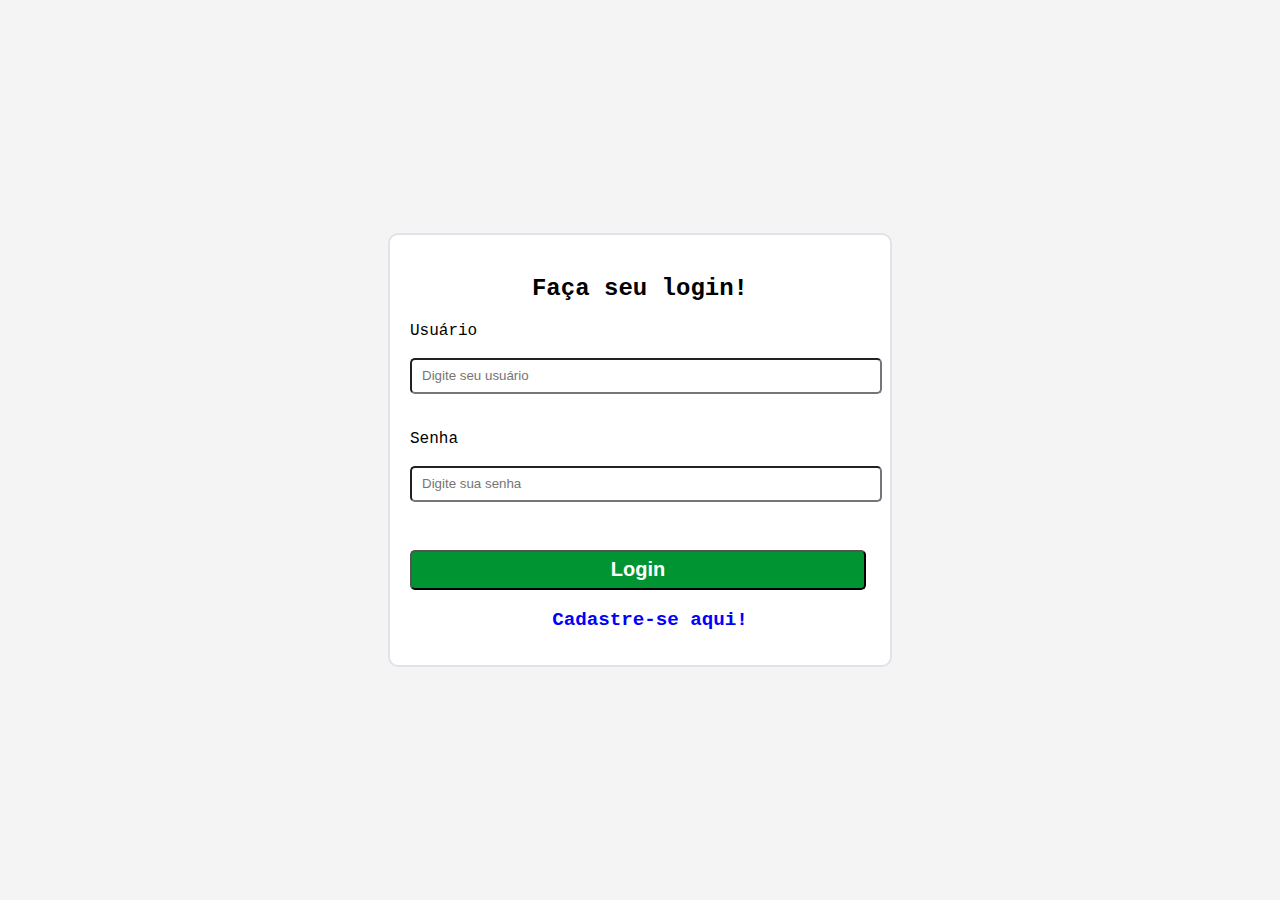
<file: index.html>
<!DOCTYPE html>
<html lang="en">

<head>
  <meta charset="UTF-8">
  <meta name="viewport" content="width=device-width, initial-scale=1.0">
  <meta http-equiv="X-UA-Compatible" content="ie=edge">
  <title>First Crud - JavaScript</title>
  <link rel="stylesheet" href="/style/style.css">
</head>

<body>
  <div>
    <div class="header">
      <button type="submit" id="singout" onclick="singOut()">Sair</button>
      <button onclick="redirectRegisterWithToken()">Novo Usuário</button>
    </div>
    <div class="content">
      <table>
        <thead>
          <tr>
            <th>Id</th>
            <th>Nome</th>
            <th>Email</th>
            <th>CPF</th>
            <th>Usuário</th>
            <th>Editar</th>
            <th>Deletar</th>
          </tr>
        </thead>
        <tbody id="tbody">
        </tbody>
      </table>
    </div>
  </div>
  <script src="script/index.js"></script>
</body>

</html>
</file>
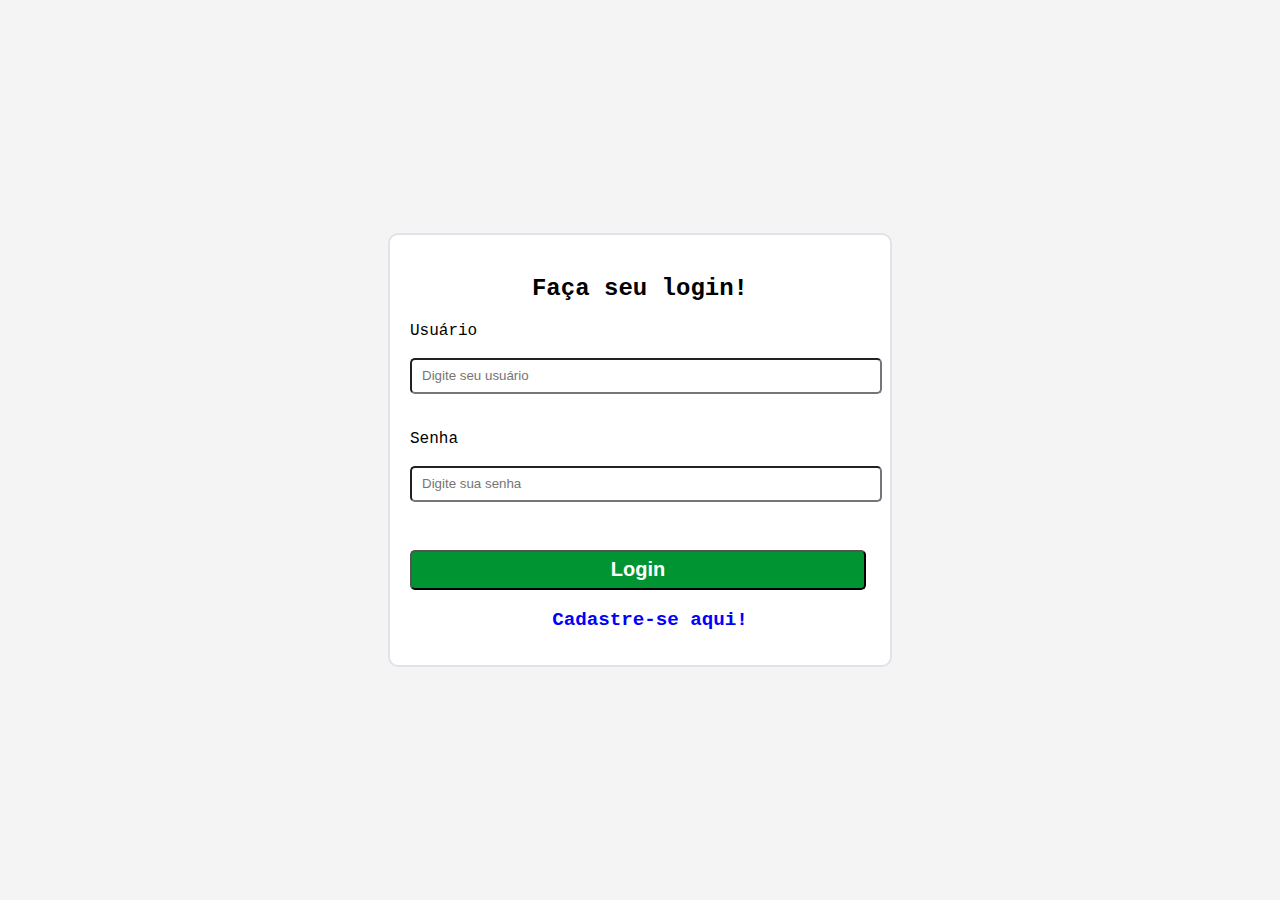
<file: edit.html>
<!DOCTYPE html>
<html lang="en">

<head>
  <meta charset="UTF-8">
  <meta name="viewport" content="width=device-width, initial-scale=1.0">
  <meta http-equiv="X-UA-Compatible" content="ie=edge">
  <title>First Crud - JavaScript</title>
  <link rel="stylesheet" href="style/style.css">
</head>

<body>
  <div class="header">
    <button type="submit" id="singout" onclick="singOut()">Sair</button>
  </div>
  <div class="container-register">
    <div class="box-edit">
      <h2>Edite o usuário!</h2>
      <form action="" class="left" name="edit-user">
        <label for="">Nome completo</label><br><br>
        <input type="text" name="fullname" id="fullname" placeholder="Digite seu nome completo"><br><br><br>
        <label for="">CPF</label><br><br>
        <input type="text" name="cpf" id="cpf" placeholder="Digite seu CPF"><br><br><br>
        <label for="">E-mail</label><br><br>
        <input type="email" name="email" id="email" placeholder="Digite seu e-mail">

        <br><br>
        <button class="button-double button-green" type="submit">Salvar</button>
        <button class="button-double button-red" type="reset" onclick="redirectIndex()">Cancelar</button>
      </form>
    </div>
  </div>
  <script src="script/index-edit.js"></script>
</body>

</html>
</file>
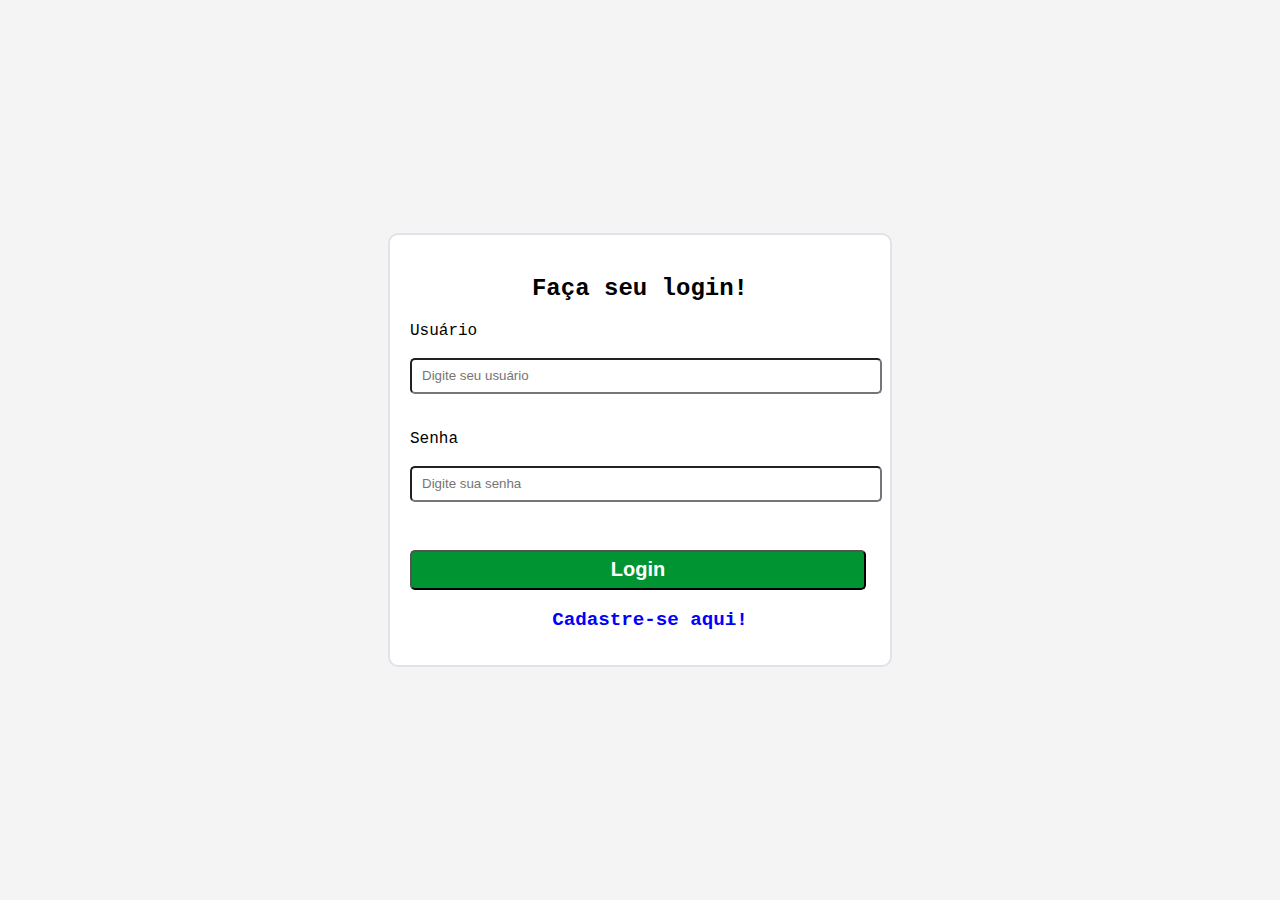
<file: login.html>
<!DOCTYPE html>
<html lang="en">
<head>
  <meta charset="UTF-8">
  <meta name="viewport" content="width=device-width, initial-scale=1.0">
  <meta http-equiv="X-UA-Compatible" content="ie=edge">
  <title>First Crud - JavaScript</title>
  <link rel="stylesheet" href="style/style.css">
</head>
<body>
  <div class="container">
    <div class="box-login">
      <h2>Faça seu login!</h2>
      <form action="" class="left" name="login">
        <label for="">Usuário</label><br><br>
        <input type="text" name="username" id="username" placeholder="Digite seu usuário"><br><br><br>

        <label for="">Senha</label><br><br>
        <input type="password" name="password" id="password" placeholder="Digite sua senha">

        <br><br>
        <button class="button-green" type="submit" id="btnLogin">Login</button>
        <p class="register-label" onclick="redirectRegister()">Cadastre-se aqui!</p>
      </form>
    </div>
  </div>
  <script src="script/index-login.js"></script>
</body>
</html>
</file>
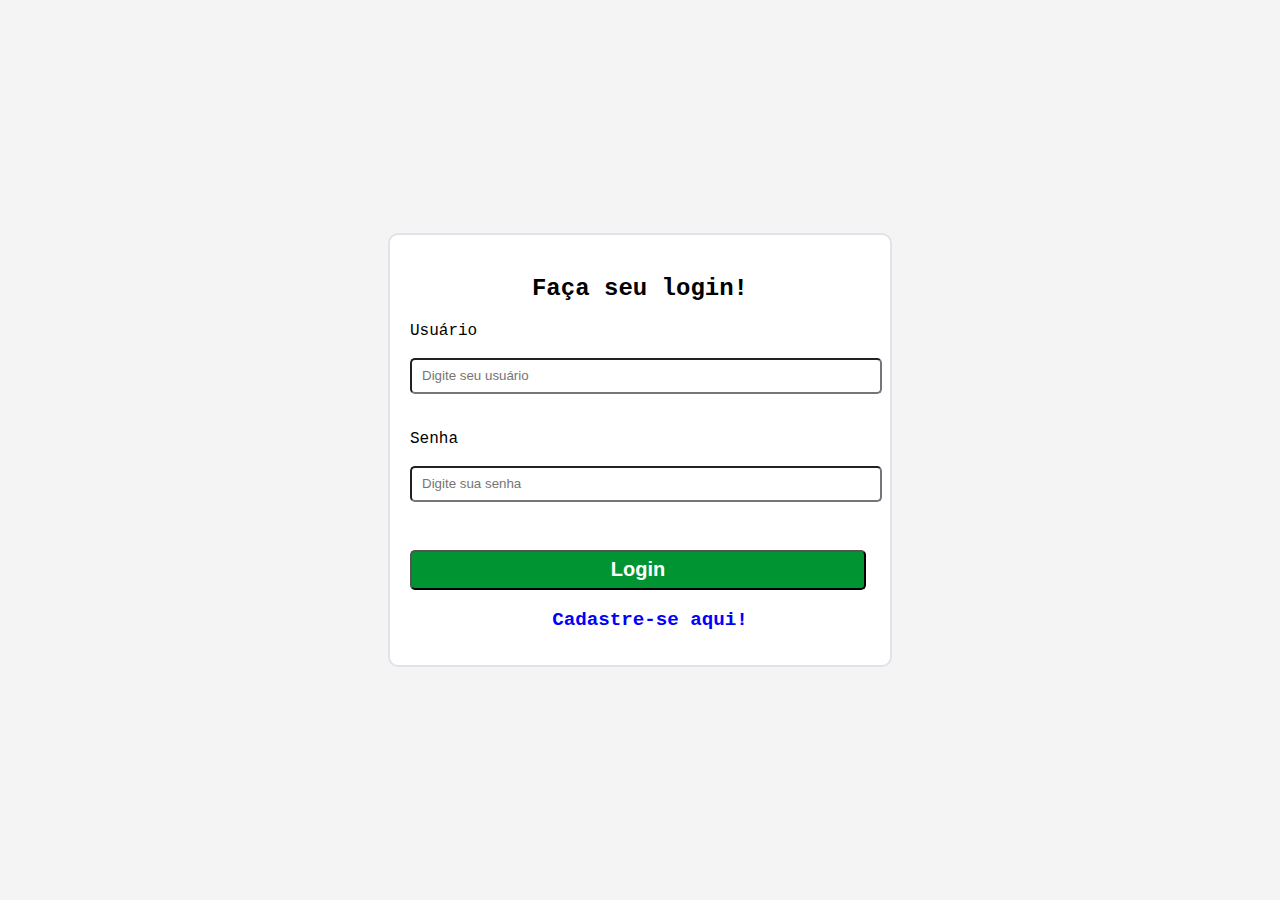
<file: register-with-token.html>
<!DOCTYPE html>
<html lang="en">

<head>
  <meta charset="UTF-8">
  <meta name="viewport" content="width=device-width, initial-scale=1.0">
  <meta http-equiv="X-UA-Compatible" content="ie=edge">
  <title>First Crud - JavaScript</title>
  <link rel="stylesheet" href="style/style.css">
</head>

<body>
  <div class="header">
    <button type="submit" id="singout" onclick="singOut()">Sair</button>
  </div>
  <div class="container-register">
    <div class="box-register">
      <h2>Cadastre-se!</h2>
      <form action="" class="left" name="register">
        <label for="">Nome completo</label><br><br>
        <input type="text" name="fullname" id="fullname" placeholder="Digite seu nome completo"><br><br><br>
        <label for="">CPF</label><br><br>
        <input type="text" name="cpf" id="cpf" placeholder="Digite seu CPF"><br><br><br>
        <label for="">E-mail</label><br><br>
        <input type="email" name="email" id="email" placeholder="Digite seu e-mail"><br><br><br>
        <label for="">Usuário</label><br><br>
        <input type="text" name="username" id="username" placeholder="Digite seu usuário"><br><br><br>
        <label for="">Senha</label><br><br>
        <input type="password" name="password" id="password" placeholder="Digite sua senha">

        <br><br>
        <button class="button-double button-green" type="submit">Cadastrar</button>
        <button class="button-double button-red" type="reset" onclick="redirectIndex()">Cancelar</button>
      </form>
    </div>
  </div>
  <script src="script/index-register-with-token.js"></script>
</body>

</html>
</file>
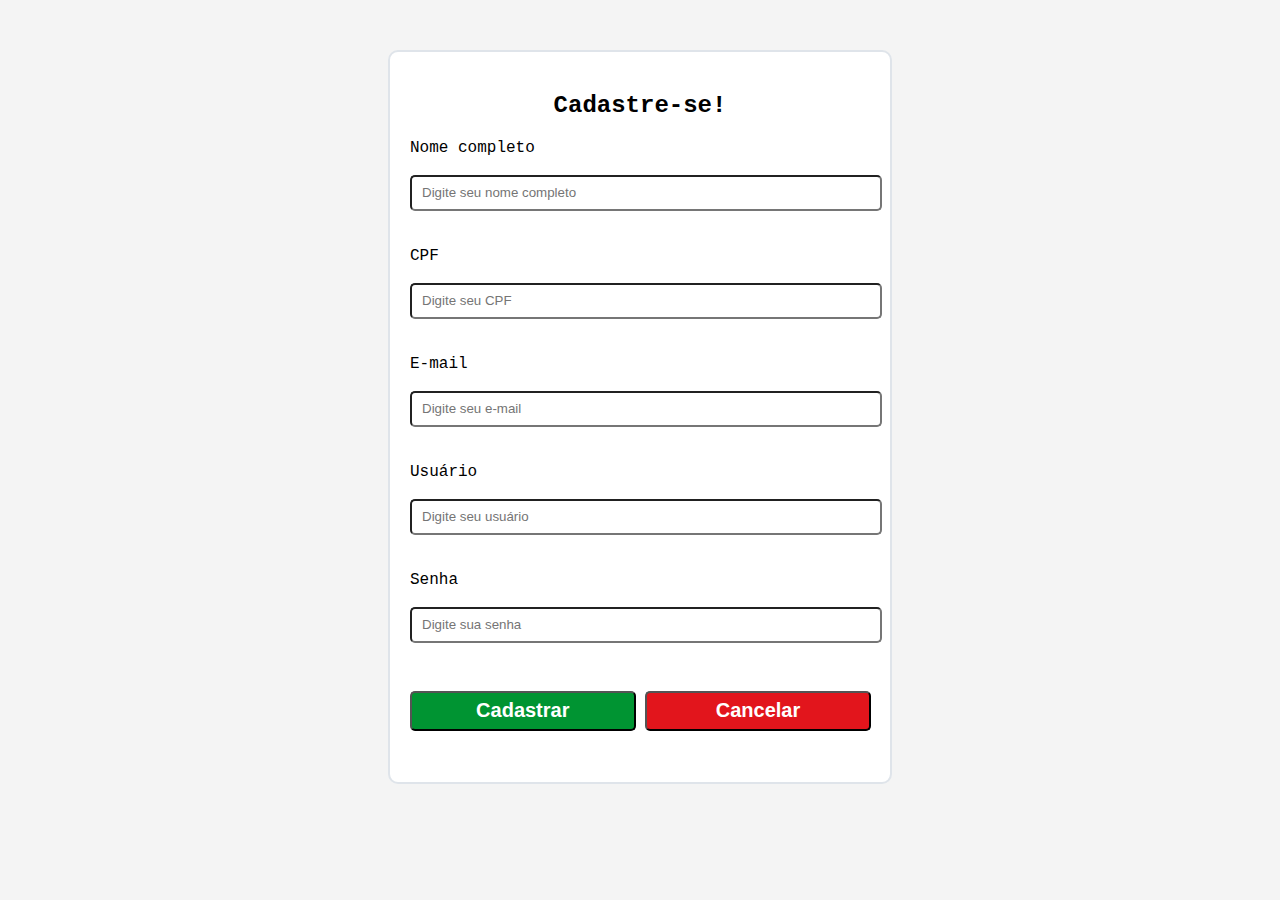
<file: register.html>
<!DOCTYPE html>
<html lang="en">
<head>
  <meta charset="UTF-8">
  <meta name="viewport" content="width=device-width, initial-scale=1.0">
  <meta http-equiv="X-UA-Compatible" content="ie=edge">
  <title>First Crud - JavaScript</title>
  <link rel="stylesheet" href="style/style.css">
</head>
<body>
  <div class="container-register">
    <div class="box-register">
      <h2>Cadastre-se!</h2>
      <form action="" class="left" name="register">
        <label for="">Nome completo</label><br><br>
        <input type="text" name="fullname" id="fullname" placeholder="Digite seu nome completo"><br><br><br>
        <label for="">CPF</label><br><br>
        <input type="text" name="cpf" id="cpf" placeholder="Digite seu CPF"><br><br><br>
        <label for="">E-mail</label><br><br>
        <input type="email" name="email" id="email" placeholder="Digite seu e-mail"><br><br><br>
        <label for="">Usuário</label><br><br>
        <input type="text" name="username" id="username" placeholder="Digite seu usuário"><br><br><br>
        <label for="">Senha</label><br><br>
        <input type="password" name="password" id="password" placeholder="Digite sua senha">

        <br><br>
        <button class="button-double button-green" type="submit">Cadastrar</button>
        <button class="button-double button-red" type="reset" onclick="redirectLogin()">Cancelar</button>
      </form>
    </div>
  </div>
  <script src="script/index-register.js"></script>
</body>
</html>
</file>
<file: style/style.css>
body {
  margin: 0px;
  font-family: 'Courier New', Courier, monospace;
  background-color: #f4f4f4;
}

input {
  width: 95%;
  height: 30px;
  border-radius: 5px;
  padding-left: 10px;
}

button {
  width: 95%;
  height: 40px;
  margin-top: 30px;
  border-radius: 5px;
  color: white;
  font-weight: bold;
  font-size: 20px;
  align-items: center;
}

h2 {
  text-align: center;
  padding-top: 20px;
}

.header {
  width: 95%;
  display: flex;
  flex-direction: row-reverse;
  align-items: flex-end;
}

.header button {
  color: black;
  width: 200px;
  margin: 15px;
}

.header input {
  width: 200px;
}

.content {
  margin: 50px;
}

.content button {
  color: black;
}

.container {
  width: 100vw;
  height: 100vh;
  display: flex;
  flex-direction: row;
  justify-content: center;
  align-items: center;
}

.container-register {
  width: 100%;
  height: 100%;
  display: flex;
  flex-direction: row;
  justify-content: center;
  align-items: center;
}

.box-register {
  width: 500px;
  height: 730px;
  background: #fff;
  border-radius: 10px;
  border: 2px solid #dfe4ea;
  margin: 50px 0 50px 0;
}

.box-edit {
  width: 500px;
  height: 500px;
  background: #fff;
  border-radius: 10px;
  border: 2px solid #dfe4ea;
}

.box-login {
  width: 500px;
  height: 430px;
  background: #fff;
  border-radius: 10px;
  border: 2px solid #dfe4ea;
}

.register-label {
  text-align: center; 
  color: blue; 
  font-weight: bold; 
  font-size: larger;
}


.left {
  margin-left: 20px;
  margin-top: 20px;
  ;
}

.button-double {
  width: 47%;
  margin-top: 30px;
  border-radius: 5px;
}

.button-blue {
  background-color: #0652DD;
}

.button-blue:hover {
  background-color: #1e90ff;
}

.button-green {
  background-color: #009432;
}

.button-green:hover {
  background-color: #2ed573;
}

.button-gray {
  background-color: #e0e0e0;
  color: black;
}

.button-red {
  background-color: rgb(226, 21, 28);
}

.button-red:hover {
  background-color: #fc737e;
}

.error {
  border: 2px solid red;
}
</file>
